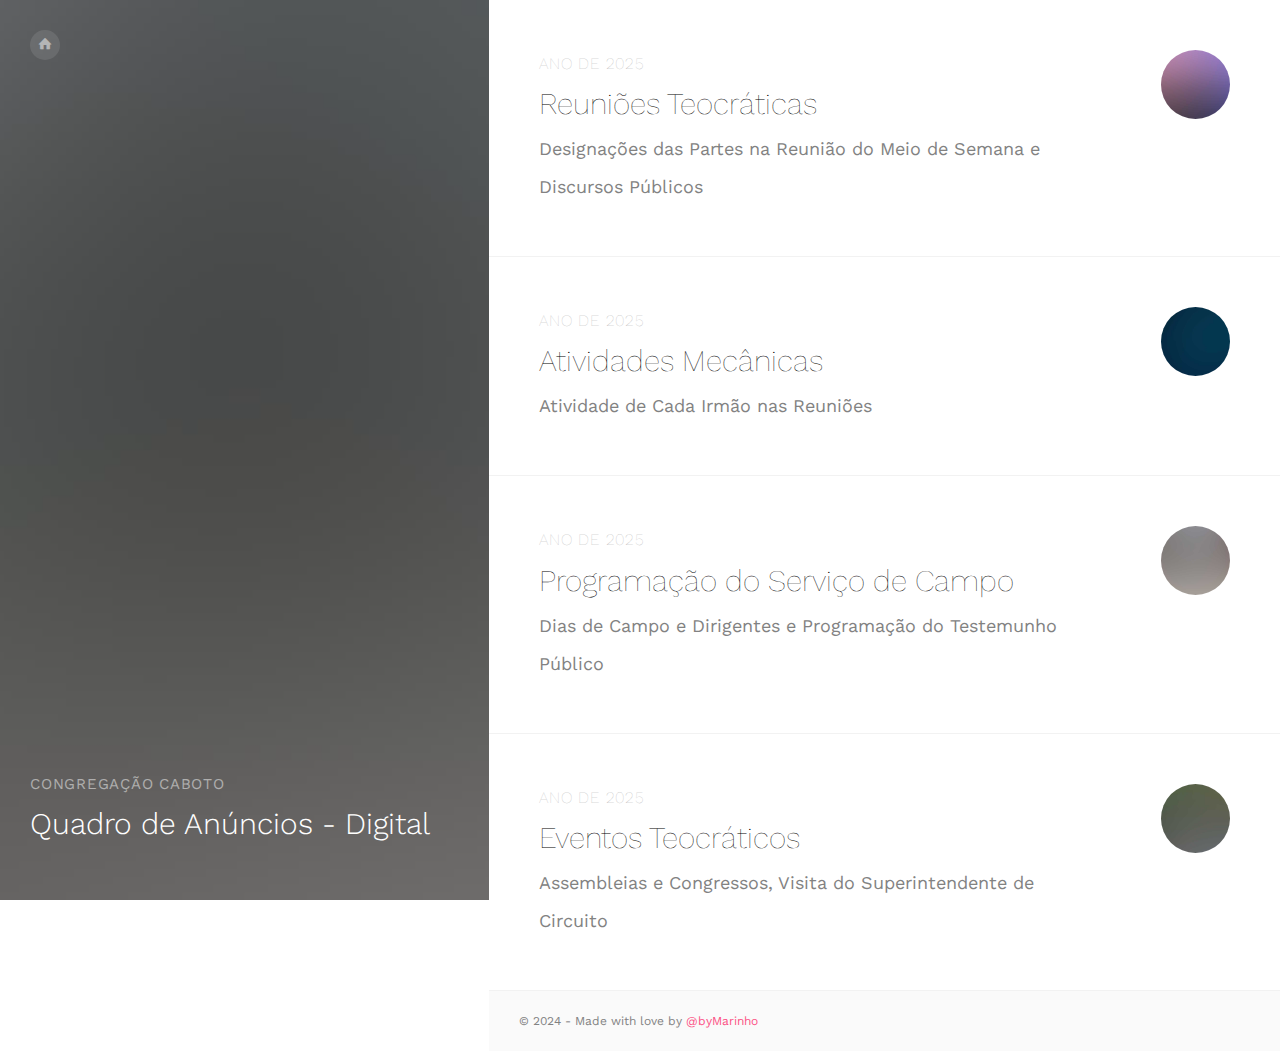
<file: index.html>
<!DOCTYPE html>
<html>

<head>
    <meta charset="utf-8" />
    <meta http-equiv="X-UA-Compatible" content="IE=edge" />
    <title>Quadro de Anúncios Digital | Congregação Caboto</title>
    <meta name="viewport" content="width=device-width, initial-scale=1" />
    <meta name="description" content="Quadro de Anúncios Digital - Congregação Caboto" />
    <meta name="keywords" content="template, bootstrap, html5, css3, mobile first, responsive" />
    <meta name="author" content="github.com/marinhotjr" />

    <link rel="shortcut icon" href="assets/images/favicon.ico" type="image/x-icon" />

    <!-- Facebook and Twitter integration -->
    <meta property="og:title" content="" />
    <meta property="og:image" content="" />
    <meta property="og:url" content="" />
    <meta property="og:site_name" content="" />
    <meta property="og:description" content="" />
    <meta name="twitter:title" content="" />
    <meta name="twitter:image" content="" />
    <meta name="twitter:url" content="" />
    <meta name="twitter:card" content="" />

    <link href="https://fonts.googleapis.com/css?family=Work+Sans:300,400,500,700,800" rel="stylesheet" />

    <!-- Animate.css -->
    <link rel="stylesheet" href="assets/css/animate.css" />
    <!-- Icomoon Icon Fonts-->
    <link rel="stylesheet" href="assets/css/icomoon.css" />
    <!-- Bootstrap  -->
    <link rel="stylesheet" href="assets/css/bootstrap.css" />

    <!-- Theme style  -->
    <link rel="stylesheet" href="assets/css/style.css" />

    <!-- Modernizr JS -->
    <script src="assets/js/modernizr-2.6.2.min.js"></script>
    <!-- FOR IE9 below -->
    <!--[if lt IE 9]>
            <script src="js/respond.min.js"></script>
        <![endif]-->
</head>

<body>
    <div class="fh5co-loader"></div>

    <div id="page">
        <div id="fh5co-aside" style="background-image: url(assets/images/image_1.jpg)">
            <div class="overlay"></div>
            <nav role="navigation">
                <ul>
                    <li>
                        <a href="index.html"><i class="icon-home"></i></a>
                    </li>
                </ul>
            </nav>
            <div class="featured">
                <span>Congregação Caboto</span>
                <h2>Quadro de Anúncios - Digital</h2>
            </div>
        </div>
        <div id="fh5co-main-content">
            <div class="fh5co-post">
                <div class="fh5co-entry padding">
                    <img src="assets/images/project-1.jpg" alt="Reuniao Vida e Ministerio" />
                    <div>
                        <span class="fh5co-post-date">Ano de 2025</span>
                        <h2>
                            <a href="pages/vida_ministerio.html">Reuniões Teocráticas</a>
                        </h2>
                        <p>
                            Designações das Partes na Reunião do Meio de
                            Semana e Discursos Públicos
                        </p>
                    </div>
                </div>

                <div class="fh5co-entry padding">
                    <img src="assets/images/project-2.jpg" alt="Atividades Mecânicas" />
                    <div>
                        <span class="fh5co-post-date">Ano de 2025</span>
                        <h2>
                            <a href="pages/mecanicas.html">Atividades Mecânicas</a>
                        </h2>
                        <p>Atividade de Cada Irmão nas Reuniões</p>
                    </div>
                </div>

                <div class="fh5co-entry padding">
                    <img src="assets/images/project-3.jpg" alt="Serviço de Campo" />
                    <div>
                        <span class="fh5co-post-date">Ano de 2025</span>
                        <h2>
                            <a href="pages/servicos.html">Programação do Serviço de Campo</a>
                        </h2>
                        <p>
                            Dias de Campo e Dirigentes e Programação do
                            Testemunho Público
                        </p>
                    </div>
                </div>

                <div class="fh5co-entry padding">
                    <img src="assets/images/project-4.jpg" alt="Eventos Teocráticos" />
                    <div>
                        <span class="fh5co-post-date">Ano de 2025</span>
                        <h2>
                            <a href="pages/eventos.html">Eventos Teocráticos</a>
                        </h2>
                        <p>
                            Assembleias e Congressos, Visita do
                            Superintendente de Circuito
                        </p>
                    </div>
                </div>
                <footer>
                    <div>
                        &copy; 2024 - Made with love by
                        <a href="https://github.com/byMarinho" target="_blank">@byMarinho</a>
                    </div>
                </footer>
            </div>
        </div>
    </div>

    <div class="gototop js-top">
        <a href="#" class="js-gotop"><i class="icon-arrow-up"></i></a>
    </div>

    <!-- jQuery -->
    <script src="assets/js/jquery.min.js"></script>
    <!-- jQuery Easing -->
    <script src="assets/js/jquery.easing.1.3.js"></script>
    <!-- Bootstrap -->
    <script src="assets/js/bootstrap.min.js"></script>
    <!-- Waypoints -->
    <script src="assets/js/jquery.waypoints.min.js"></script>
    <!-- Stellar Parallax -->
    <script src="assets/js/jquery.stellar.min.js"></script>
    <!-- Main -->
    <script src="assets/js/main.js"></script>
</body>

</html>
</file>
<file: assets/css/icomoon.css>
@font-face {
  font-family: 'icomoon';
  src:  url('../fonts/icomoon/icomoon.eot?6iuir');
  src:  url('../fonts/icomoon/icomoon.eot?6iuir#iefix') format('embedded-opentype'),
    url('../fonts/icomoon/icomoon.ttf?6iuir') format('truetype'),
    url('../fonts/icomoon/icomoon.woff?6iuir') format('woff'),
    url('../fonts/icomoon/icomoon.svg?6iuir#icomoon') format('svg');
  font-weight: normal;
  font-style: normal;
}

[class^="icon-"], [class*=" icon-"] {
  /* use !important to prevent issues with browser extensions that change fonts */
  font-family: 'icomoon' !important;
  speak: none;
  font-style: normal;
  font-weight: normal;
  font-variant: normal;
  text-transform: none;
  line-height: 1;

  /* Better Font Rendering =========== */
  -webkit-font-smoothing: antialiased;
  -moz-osx-font-smoothing: grayscale;
}

.icon-eye:before {
  content: "\e000";
}
.icon-paper-clip:before {
  content: "\e001";
}
.icon-mail:before {
  content: "\e002";
}
.icon-toggle:before {
  content: "\e003";
}
.icon-layout:before {
  content: "\e004";
}
.icon-link:before {
  content: "\e005";
}
.icon-bell:before {
  content: "\e006";
}
.icon-lock:before {
  content: "\e007";
}
.icon-unlock:before {
  content: "\e008";
}
.icon-ribbon:before {
  content: "\e009";
}
.icon-image:before {
  content: "\e010";
}
.icon-signal:before {
  content: "\e011";
}
.icon-target:before {
  content: "\e012";
}
.icon-clipboard:before {
  content: "\e013";
}
.icon-clock:before {
  content: "\e014";
}
.icon-watch:before {
  content: "\e015";
}
.icon-air-play:before {
  content: "\e016";
}
.icon-camera:before {
  content: "\e017";
}
.icon-video:before {
  content: "\e018";
}
.icon-disc:before {
  content: "\e019";
}
.icon-printer:before {
  content: "\e020";
}
.icon-monitor:before {
  content: "\e021";
}
.icon-server:before {
  content: "\e022";
}
.icon-cog:before {
  content: "\e023";
}
.icon-heart:before {
  content: "\e024";
}
.icon-paragraph:before {
  content: "\e025";
}
.icon-align-justify:before {
  content: "\e026";
}
.icon-align-left:before {
  content: "\e027";
}
.icon-align-center:before {
  content: "\e028";
}
.icon-align-right:before {
  content: "\e029";
}
.icon-book:before {
  content: "\e030";
}
.icon-layers:before {
  content: "\e031";
}
.icon-stack:before {
  content: "\e032";
}
.icon-stack-2:before {
  content: "\e033";
}
.icon-paper:before {
  content: "\e034";
}
.icon-paper-stack:before {
  content: "\e035";
}
.icon-search:before {
  content: "\e036";
}
.icon-zoom-in:before {
  content: "\e037";
}
.icon-zoom-out:before {
  content: "\e038";
}
.icon-reply:before {
  content: "\e039";
}
.icon-circle-plus:before {
  content: "\e040";
}
.icon-circle-minus:before {
  content: "\e041";
}
.icon-circle-check:before {
  content: "\e042";
}
.icon-circle-cross:before {
  content: "\e043";
}
.icon-square-plus:before {
  content: "\e044";
}
.icon-square-minus:before {
  content: "\e045";
}
.icon-square-check:before {
  content: "\e046";
}
.icon-square-cross:before {
  content: "\e047";
}
.icon-microphone:before {
  content: "\e048";
}
.icon-record:before {
  content: "\e049";
}
.icon-skip-back:before {
  content: "\e050";
}
.icon-rewind:before {
  content: "\e051";
}
.icon-play:before {
  content: "\e052";
}
.icon-pause:before {
  content: "\e053";
}
.icon-stop:before {
  content: "\e054";
}
.icon-fast-forward:before {
  content: "\e055";
}
.icon-skip-forward:before {
  content: "\e056";
}
.icon-shuffle:before {
  content: "\e057";
}
.icon-repeat:before {
  content: "\e058";
}
.icon-folder:before {
  content: "\e059";
}
.icon-umbrella:before {
  content: "\e060";
}
.icon-moon:before {
  content: "\e061";
}
.icon-thermometer:before {
  content: "\e062";
}
.icon-drop:before {
  content: "\e063";
}
.icon-sun:before {
  content: "\e064";
}
.icon-cloud:before {
  content: "\e065";
}
.icon-cloud-upload:before {
  content: "\e066";
}
.icon-cloud-download:before {
  content: "\e067";
}
.icon-upload:before {
  content: "\e068";
}
.icon-download:before {
  content: "\e069";
}
.icon-location:before {
  content: "\e070";
}
.icon-location-2:before {
  content: "\e071";
}
.icon-map:before {
  content: "\e072";
}
.icon-battery:before {
  content: "\e073";
}
.icon-head:before {
  content: "\e074";
}
.icon-briefcase:before {
  content: "\e075";
}
.icon-speech-bubble:before {
  content: "\e076";
}
.icon-anchor:before {
  content: "\e077";
}
.icon-globe:before {
  content: "\e078";
}
.icon-box:before {
  content: "\e079";
}
.icon-reload:before {
  content: "\e080";
}
.icon-share:before {
  content: "\e081";
}
.icon-marquee:before {
  content: "\e082";
}
.icon-marquee-plus:before {
  content: "\e083";
}
.icon-marquee-minus:before {
  content: "\e084";
}
.icon-tag:before {
  content: "\e085";
}
.icon-power:before {
  content: "\e086";
}
.icon-command:before {
  content: "\e087";
}
.icon-alt:before {
  content: "\e088";
}
.icon-esc:before {
  content: "\e089";
}
.icon-bar-graph:before {
  content: "\e090";
}
.icon-bar-graph-2:before {
  content: "\e091";
}
.icon-pie-graph:before {
  content: "\e092";
}
.icon-star:before {
  content: "\e093";
}
.icon-arrow-left:before {
  content: "\e094";
}
.icon-arrow-right:before {
  content: "\e095";
}
.icon-arrow-up:before {
  content: "\e096";
}
.icon-arrow-down:before {
  content: "\e097";
}
.icon-volume:before {
  content: "\e098";
}
.icon-mute:before {
  content: "\e099";
}
.icon-content-right:before {
  content: "\e100";
}
.icon-content-left:before {
  content: "\e101";
}
.icon-grid:before {
  content: "\e102";
}
.icon-grid-2:before {
  content: "\e103";
}
.icon-columns:before {
  content: "\e104";
}
.icon-loader:before {
  content: "\e105";
}
.icon-bag:before {
  content: "\e106";
}
.icon-ban:before {
  content: "\e107";
}
.icon-flag:before {
  content: "\e108";
}
.icon-trash:before {
  content: "\e109";
}
.icon-expand:before {
  content: "\e110";
}
.icon-contract:before {
  content: "\e111";
}
.icon-maximize:before {
  content: "\e112";
}
.icon-minimize:before {
  content: "\e113";
}
.icon-plus:before {
  content: "\e114";
}
.icon-minus:before {
  content: "\e115";
}
.icon-check:before {
  content: "\e116";
}
.icon-cross:before {
  content: "\e117";
}
.icon-move:before {
  content: "\e118";
}
.icon-delete:before {
  content: "\e119";
}
.icon-menu:before {
  content: "\e120";
}
.icon-archive:before {
  content: "\e121";
}
.icon-inbox:before {
  content: "\e122";
}
.icon-outbox:before {
  content: "\e123";
}
.icon-file:before {
  content: "\e124";
}
.icon-file-add:before {
  content: "\e125";
}
.icon-file-subtract:before {
  content: "\e126";
}
.icon-help:before {
  content: "\e127";
}
.icon-open:before {
  content: "\e128";
}
.icon-ellipsis:before {
  content: "\e129";
}
.icon-add-to-list:before {
  content: "\e900";
}
.icon-classic-computer:before {
  content: "\e901";
}
.icon-controller-fast-backward:before {
  content: "\e902";
}
.icon-creative-commons-attribution:before {
  content: "\e903";
}
.icon-creative-commons-noderivs:before {
  content: "\e904";
}
.icon-creative-commons-noncommercial-eu:before {
  content: "\e905";
}
.icon-creative-commons-noncommercial-us:before {
  content: "\e906";
}
.icon-creative-commons-public-domain:before {
  content: "\e907";
}
.icon-creative-commons-remix:before {
  content: "\e908";
}
.icon-creative-commons-share:before {
  content: "\e909";
}
.icon-creative-commons-sharealike:before {
  content: "\e90a";
}
.icon-creative-commons:before {
  content: "\e90b";
}
.icon-document-landscape:before {
  content: "\e90c";
}
.icon-remove-user:before {
  content: "\e90d";
}
.icon-warning:before {
  content: "\e90e";
}
.icon-arrow-bold-down:before {
  content: "\e90f";
}
.icon-arrow-bold-left:before {
  content: "\e910";
}
.icon-arrow-bold-right:before {
  content: "\e911";
}
.icon-arrow-bold-up:before {
  content: "\e912";
}
.icon-arrow-down2:before {
  content: "\e913";
}
.icon-arrow-left2:before {
  content: "\e914";
}
.icon-arrow-long-down:before {
  content: "\e915";
}
.icon-arrow-long-left:before {
  content: "\e916";
}
.icon-arrow-long-right:before {
  content: "\e917";
}
.icon-arrow-long-up:before {
  content: "\e918";
}
.icon-arrow-right2:before {
  content: "\e919";
}
.icon-arrow-up2:before {
  content: "\e91a";
}
.icon-arrow-with-circle-down:before {
  content: "\e91b";
}
.icon-arrow-with-circle-left:before {
  content: "\e91c";
}
.icon-arrow-with-circle-right:before {
  content: "\e91d";
}
.icon-arrow-with-circle-up:before {
  content: "\e91e";
}
.icon-bookmark:before {
  content: "\e91f";
}
.icon-bookmarks:before {
  content: "\e920";
}
.icon-chevron-down:before {
  content: "\e921";
}
.icon-chevron-left:before {
  content: "\e922";
}
.icon-chevron-right:before {
  content: "\e923";
}
.icon-chevron-small-down:before {
  content: "\e924";
}
.icon-chevron-small-left:before {
  content: "\e925";
}
.icon-chevron-small-right:before {
  content: "\e926";
}
.icon-chevron-small-up:before {
  content: "\e927";
}
.icon-chevron-thin-down:before {
  content: "\e928";
}
.icon-chevron-thin-left:before {
  content: "\e929";
}
.icon-chevron-thin-right:before {
  content: "\e92a";
}
.icon-chevron-thin-up:before {
  content: "\e92b";
}
.icon-chevron-up:before {
  content: "\e92c";
}
.icon-chevron-with-circle-down:before {
  content: "\e92d";
}
.icon-chevron-with-circle-left:before {
  content: "\e92e";
}
.icon-chevron-with-circle-right:before {
  content: "\e92f";
}
.icon-chevron-with-circle-up:before {
  content: "\e930";
}
.icon-cloud2:before {
  content: "\e931";
}
.icon-controller-fast-forward:before {
  content: "\e932";
}
.icon-controller-jump-to-start:before {
  content: "\e933";
}
.icon-controller-next:before {
  content: "\e934";
}
.icon-controller-paus:before {
  content: "\e935";
}
.icon-controller-play:before {
  content: "\e936";
}
.icon-controller-record:before {
  content: "\e937";
}
.icon-controller-stop:before {
  content: "\e938";
}
.icon-controller-volume:before {
  content: "\e939";
}
.icon-dot-single:before {
  content: "\e93a";
}
.icon-dots-three-horizontal:before {
  content: "\e93b";
}
.icon-dots-three-vertical:before {
  content: "\e93c";
}
.icon-dots-two-horizontal:before {
  content: "\e93d";
}
.icon-dots-two-vertical:before {
  content: "\e93e";
}
.icon-download2:before {
  content: "\e93f";
}
.icon-emoji-flirt:before {
  content: "\e940";
}
.icon-flow-branch:before {
  content: "\e941";
}
.icon-flow-cascade:before {
  content: "\e942";
}
.icon-flow-line:before {
  content: "\e943";
}
.icon-flow-parallel:before {
  content: "\e944";
}
.icon-flow-tree:before {
  content: "\e945";
}
.icon-install:before {
  content: "\e946";
}
.icon-layers2:before {
  content: "\e947";
}
.icon-open-book:before {
  content: "\e948";
}
.icon-resize-100:before {
  content: "\e949";
}
.icon-resize-full-screen:before {
  content: "\e94a";
}
.icon-save:before {
  content: "\e94b";
}
.icon-select-arrows:before {
  content: "\e94c";
}
.icon-sound-mute:before {
  content: "\e94d";
}
.icon-sound:before {
  content: "\e94e";
}
.icon-trash2:before {
  content: "\e94f";
}
.icon-triangle-down:before {
  content: "\e950";
}
.icon-triangle-left:before {
  content: "\e951";
}
.icon-triangle-right:before {
  content: "\e952";
}
.icon-triangle-up:before {
  content: "\e953";
}
.icon-uninstall:before {
  content: "\e954";
}
.icon-upload-to-cloud:before {
  content: "\e955";
}
.icon-upload2:before {
  content: "\e956";
}
.icon-add-user:before {
  content: "\e957";
}
.icon-address:before {
  content: "\e958";
}
.icon-adjust:before {
  content: "\e959";
}
.icon-air:before {
  content: "\e95a";
}
.icon-aircraft-landing:before {
  content: "\e95b";
}
.icon-aircraft-take-off:before {
  content: "\e95c";
}
.icon-aircraft:before {
  content: "\e95d";
}
.icon-align-bottom:before {
  content: "\e95e";
}
.icon-align-horizontal-middle:before {
  content: "\e95f";
}
.icon-align-left2:before {
  content: "\e960";
}
.icon-align-right2:before {
  content: "\e961";
}
.icon-align-top:before {
  content: "\e962";
}
.icon-align-vertical-middle:before {
  content: "\e963";
}
.icon-archive2:before {
  content: "\e964";
}
.icon-area-graph:before {
  content: "\e965";
}
.icon-attachment:before {
  content: "\e966";
}
.icon-awareness-ribbon:before {
  content: "\e967";
}
.icon-back-in-time:before {
  content: "\e968";
}
.icon-back:before {
  content: "\e969";
}
.icon-bar-graph2:before {
  content: "\e96a";
}
.icon-battery2:before {
  content: "\e96b";
}
.icon-beamed-note:before {
  content: "\e96c";
}
.icon-bell2:before {
  content: "\e96d";
}
.icon-blackboard:before {
  content: "\e96e";
}
.icon-block:before {
  content: "\e96f";
}
.icon-book2:before {
  content: "\e970";
}
.icon-bowl:before {
  content: "\e971";
}
.icon-box2:before {
  content: "\e972";
}
.icon-briefcase2:before {
  content: "\e973";
}
.icon-browser:before {
  content: "\e974";
}
.icon-brush:before {
  content: "\e975";
}
.icon-bucket:before {
  content: "\e976";
}
.icon-cake:before {
  content: "\e977";
}
.icon-calculator:before {
  content: "\e978";
}
.icon-calendar:before {
  content: "\e979";
}
.icon-camera2:before {
  content: "\e97a";
}
.icon-ccw:before {
  content: "\e97b";
}
.icon-chat:before {
  content: "\e97c";
}
.icon-check2:before {
  content: "\e97d";
}
.icon-circle-with-cross:before {
  content: "\e97e";
}
.icon-circle-with-minus:before {
  content: "\e97f";
}
.icon-circle-with-plus:before {
  content: "\e980";
}
.icon-circle:before {
  content: "\e981";
}
.icon-circular-graph:before {
  content: "\e982";
}
.icon-clapperboard:before {
  content: "\e983";
}
.icon-clipboard2:before {
  content: "\e984";
}
.icon-clock2:before {
  content: "\e985";
}
.icon-code:before {
  content: "\e986";
}
.icon-cog2:before {
  content: "\e987";
}
.icon-colours:before {
  content: "\e988";
}
.icon-compass:before {
  content: "\e989";
}
.icon-copy:before {
  content: "\e98a";
}
.icon-credit-card:before {
  content: "\e98b";
}
.icon-credit:before {
  content: "\e98c";
}
.icon-cross2:before {
  content: "\e98d";
}
.icon-cup:before {
  content: "\e98e";
}
.icon-cw:before {
  content: "\e98f";
}
.icon-cycle:before {
  content: "\e990";
}
.icon-database:before {
  content: "\e991";
}
.icon-dial-pad:before {
  content: "\e992";
}
.icon-direction:before {
  content: "\e993";
}
.icon-document:before {
  content: "\e994";
}
.icon-documents:before {
  content: "\e995";
}
.icon-drink:before {
  content: "\e996";
}
.icon-drive:before {
  content: "\e997";
}
.icon-drop2:before {
  content: "\e998";
}
.icon-edit:before {
  content: "\e999";
}
.icon-email:before {
  content: "\e99a";
}
.icon-emoji-happy:before {
  content: "\e99b";
}
.icon-emoji-neutral:before {
  content: "\e99c";
}
.icon-emoji-sad:before {
  content: "\e99d";
}
.icon-erase:before {
  content: "\e99e";
}
.icon-eraser:before {
  content: "\e99f";
}
.icon-export:before {
  content: "\e9a0";
}
.icon-eye2:before {
  content: "\e9a1";
}
.icon-feather:before {
  content: "\e9a2";
}
.icon-flag2:before {
  content: "\e9a3";
}
.icon-flash:before {
  content: "\e9a4";
}
.icon-flashlight:before {
  content: "\e9a5";
}
.icon-flat-brush:before {
  content: "\e9a6";
}
.icon-folder-images:before {
  content: "\e9a7";
}
.icon-folder-music:before {
  content: "\e9a8";
}
.icon-folder-video:before {
  content: "\e9a9";
}
.icon-folder2:before {
  content: "\e9aa";
}
.icon-forward:before {
  content: "\e9ab";
}
.icon-funnel:before {
  content: "\e9ac";
}
.icon-game-controller:before {
  content: "\e9ad";
}
.icon-gauge:before {
  content: "\e9ae";
}
.icon-globe2:before {
  content: "\e9af";
}
.icon-graduation-cap:before {
  content: "\e9b0";
}
.icon-grid2:before {
  content: "\e9b1";
}
.icon-hair-cross:before {
  content: "\e9b2";
}
.icon-hand:before {
  content: "\e9b3";
}
.icon-heart-outlined:before {
  content: "\e9b4";
}
.icon-heart2:before {
  content: "\e9b5";
}
.icon-help-with-circle:before {
  content: "\e9b6";
}
.icon-help2:before {
  content: "\e9b7";
}
.icon-home:before {
  content: "\e9b8";
}
.icon-hour-glass:before {
  content: "\e9b9";
}
.icon-image-inverted:before {
  content: "\e9ba";
}
.icon-image2:before {
  content: "\e9bb";
}
.icon-images:before {
  content: "\e9bc";
}
.icon-inbox2:before {
  content: "\e9bd";
}
.icon-infinity:before {
  content: "\e9be";
}
.icon-info-with-circle:before {
  content: "\e9bf";
}
.icon-info:before {
  content: "\e9c0";
}
.icon-key:before {
  content: "\e9c1";
}
.icon-keyboard:before {
  content: "\e9c2";
}
.icon-lab-flask:before {
  content: "\e9c3";
}
.icon-landline:before {
  content: "\e9c4";
}
.icon-language:before {
  content: "\e9c5";
}
.icon-laptop:before {
  content: "\e9c6";
}
.icon-leaf:before {
  content: "\e9c7";
}
.icon-level-down:before {
  content: "\e9c8";
}
.icon-level-up:before {
  content: "\e9c9";
}
.icon-lifebuoy:before {
  content: "\e9ca";
}
.icon-light-bulb:before {
  content: "\e9cb";
}
.icon-light-down:before {
  content: "\e9cc";
}
.icon-light-up:before {
  content: "\e9cd";
}
.icon-line-graph:before {
  content: "\e9ce";
}
.icon-link2:before {
  content: "\e9cf";
}
.icon-list:before {
  content: "\e9d0";
}
.icon-location-pin:before {
  content: "\e9d1";
}
.icon-location2:before {
  content: "\e9d2";
}
.icon-lock-open:before {
  content: "\e9d3";
}
.icon-lock2:before {
  content: "\e9d4";
}
.icon-log-out:before {
  content: "\e9d5";
}
.icon-login:before {
  content: "\e9d6";
}
.icon-loop:before {
  content: "\e9d7";
}
.icon-magnet:before {
  content: "\e9d8";
}
.icon-magnifying-glass:before {
  content: "\e9d9";
}
.icon-mail2:before {
  content: "\e9da";
}
.icon-man:before {
  content: "\e9db";
}
.icon-map2:before {
  content: "\e9dc";
}
.icon-mask:before {
  content: "\e9dd";
}
.icon-medal:before {
  content: "\e9de";
}
.icon-megaphone:before {
  content: "\e9df";
}
.icon-menu2:before {
  content: "\e9e0";
}
.icon-message:before {
  content: "\e9e1";
}
.icon-mic:before {
  content: "\e9e2";
}
.icon-minus2:before {
  content: "\e9e3";
}
.icon-mobile:before {
  content: "\e9e4";
}
.icon-modern-mic:before {
  content: "\e9e5";
}
.icon-moon2:before {
  content: "\e9e6";
}
.icon-mouse:before {
  content: "\e9e7";
}
.icon-music:before {
  content: "\e9e8";
}
.icon-network:before {
  content: "\e9e9";
}
.icon-new-message:before {
  content: "\e9ea";
}
.icon-new:before {
  content: "\e9eb";
}
.icon-news:before {
  content: "\e9ec";
}
.icon-note:before {
  content: "\e9ed";
}
.icon-notification:before {
  content: "\e9ee";
}
.icon-old-mobile:before {
  content: "\e9ef";
}
.icon-old-phone:before {
  content: "\e9f0";
}
.icon-palette:before {
  content: "\e9f1";
}
.icon-paper-plane:before {
  content: "\e9f2";
}
.icon-pencil:before {
  content: "\e9f3";
}
.icon-phone:before {
  content: "\e9f4";
}
.icon-pie-chart:before {
  content: "\e9f5";
}
.icon-pin:before {
  content: "\e9f6";
}
.icon-plus2:before {
  content: "\e9f7";
}
.icon-popup:before {
  content: "\e9f8";
}
.icon-power-plug:before {
  content: "\e9f9";
}
.icon-price-ribbon:before {
  content: "\e9fa";
}
.icon-price-tag:before {
  content: "\e9fb";
}
.icon-print:before {
  content: "\e9fc";
}
.icon-progress-empty:before {
  content: "\e9fd";
}
.icon-progress-full:before {
  content: "\e9fe";
}
.icon-progress-one:before {
  content: "\e9ff";
}
.icon-progress-two:before {
  content: "\ea00";
}
.icon-publish:before {
  content: "\ea01";
}
.icon-quote:before {
  content: "\ea02";
}
.icon-radio:before {
  content: "\ea03";
}
.icon-reply-all:before {
  content: "\ea04";
}
.icon-reply2:before {
  content: "\ea05";
}
.icon-retweet:before {
  content: "\ea06";
}
.icon-rocket:before {
  content: "\ea07";
}
.icon-round-brush:before {
  content: "\ea08";
}
.icon-rss:before {
  content: "\ea09";
}
.icon-ruler:before {
  content: "\ea0a";
}
.icon-scissors:before {
  content: "\ea0b";
}
.icon-share-alternitive:before {
  content: "\ea0c";
}
.icon-share2:before {
  content: "\ea0d";
}
.icon-shareable:before {
  content: "\ea0e";
}
.icon-shield:before {
  content: "\ea0f";
}
.icon-shop:before {
  content: "\ea10";
}
.icon-shopping-bag:before {
  content: "\ea11";
}
.icon-shopping-basket:before {
  content: "\ea12";
}
.icon-shopping-cart:before {
  content: "\ea13";
}
.icon-shuffle2:before {
  content: "\ea14";
}
.icon-signal2:before {
  content: "\ea15";
}
.icon-sound-mix:before {
  content: "\ea16";
}
.icon-sports-club:before {
  content: "\ea17";
}
.icon-spreadsheet:before {
  content: "\ea18";
}
.icon-squared-cross:before {
  content: "\ea19";
}
.icon-squared-minus:before {
  content: "\ea1a";
}
.icon-squared-plus:before {
  content: "\ea1b";
}
.icon-star-outlined:before {
  content: "\ea1c";
}
.icon-star2:before {
  content: "\ea1d";
}
.icon-stopwatch:before {
  content: "\ea1e";
}
.icon-suitcase:before {
  content: "\ea1f";
}
.icon-swap:before {
  content: "\ea20";
}
.icon-sweden:before {
  content: "\ea21";
}
.icon-switch:before {
  content: "\ea22";
}
.icon-tablet:before {
  content: "\ea23";
}
.icon-tag2:before {
  content: "\ea24";
}
.icon-text-document-inverted:before {
  content: "\ea25";
}
.icon-text-document:before {
  content: "\ea26";
}
.icon-text:before {
  content: "\ea27";
}
.icon-thermometer2:before {
  content: "\ea28";
}
.icon-thumbs-down:before {
  content: "\ea29";
}
.icon-thumbs-up:before {
  content: "\ea2a";
}
.icon-thunder-cloud:before {
  content: "\ea2b";
}
.icon-ticket:before {
  content: "\ea2c";
}
.icon-time-slot:before {
  content: "\ea2d";
}
.icon-tools:before {
  content: "\ea2e";
}
.icon-traffic-cone:before {
  content: "\ea2f";
}
.icon-tree:before {
  content: "\ea30";
}
.icon-trophy:before {
  content: "\ea31";
}
.icon-tv:before {
  content: "\ea32";
}
.icon-typing:before {
  content: "\ea33";
}
.icon-unread:before {
  content: "\ea34";
}
.icon-untag:before {
  content: "\ea35";
}
.icon-user:before {
  content: "\ea36";
}
.icon-users:before {
  content: "\ea37";
}
.icon-v-card:before {
  content: "\ea38";
}
.icon-video2:before {
  content: "\ea39";
}
.icon-vinyl:before {
  content: "\ea3a";
}
.icon-voicemail:before {
  content: "\ea3b";
}
.icon-wallet:before {
  content: "\ea3c";
}
.icon-water:before {
  content: "\ea3d";
}
.icon-px-with-circle:before {
  content: "\ea3e";
}
.icon-px:before {
  content: "\ea3f";
}
.icon-basecamp:before {
  content: "\ea40";
}
.icon-behance:before {
  content: "\ea41";
}
.icon-creative-cloud:before {
  content: "\ea42";
}
.icon-dropbox:before {
  content: "\ea43";
}
.icon-evernote:before {
  content: "\ea44";
}
.icon-flattr:before {
  content: "\ea45";
}
.icon-foursquare:before {
  content: "\ea46";
}
.icon-google-drive:before {
  content: "\ea47";
}
.icon-google-hangouts:before {
  content: "\ea48";
}
.icon-grooveshark:before {
  content: "\ea49";
}
.icon-icloud:before {
  content: "\ea4a";
}
.icon-mixi:before {
  content: "\ea4b";
}
.icon-onedrive:before {
  content: "\ea4c";
}
.icon-paypal:before {
  content: "\ea4d";
}
.icon-picasa:before {
  content: "\ea4e";
}
.icon-qq:before {
  content: "\ea4f";
}
.icon-rdio-with-circle:before {
  content: "\ea50";
}
.icon-renren:before {
  content: "\ea51";
}
.icon-scribd:before {
  content: "\ea52";
}
.icon-sina-weibo:before {
  content: "\ea53";
}
.icon-skype-with-circle:before {
  content: "\ea54";
}
.icon-skype:before {
  content: "\ea55";
}
.icon-slideshare:before {
  content: "\ea56";
}
.icon-smashing:before {
  content: "\ea57";
}
.icon-soundcloud:before {
  content: "\ea58";
}
.icon-spotify-with-circle:before {
  content: "\ea59";
}
.icon-spotify:before {
  content: "\ea5a";
}
.icon-swarm:before {
  content: "\ea5b";
}
.icon-vine-with-circle:before {
  content: "\ea5c";
}
.icon-vine:before {
  content: "\ea5d";
}
.icon-vk-alternitive:before {
  content: "\ea5e";
}
.icon-vk-with-circle:before {
  content: "\ea5f";
}
.icon-vk:before {
  content: "\ea60";
}
.icon-xing-with-circle:before {
  content: "\ea61";
}
.icon-xing:before {
  content: "\ea62";
}
.icon-yelp:before {
  content: "\ea63";
}
.icon-dribbble-with-circle:before {
  content: "\ea64";
}
.icon-dribbble:before {
  content: "\ea65";
}
.icon-facebook-with-circle:before {
  content: "\ea66";
}
.icon-facebook:before {
  content: "\ea67";
}
.icon-flickr-with-circle:before {
  content: "\ea68";
}
.icon-flickr:before {
  content: "\ea69";
}
.icon-github-with-circle:before {
  content: "\ea6a";
}
.icon-github:before {
  content: "\ea6b";
}
.icon-google-with-circle:before {
  content: "\ea6c";
}
.icon-google:before {
  content: "\ea6d";
}
.icon-instagram-with-circle:before {
  content: "\ea6e";
}
.icon-instagram:before {
  content: "\ea6f";
}
.icon-lastfm-with-circle:before {
  content: "\ea70";
}
.icon-lastfm:before {
  content: "\ea71";
}
.icon-linkedin-with-circle:before {
  content: "\ea72";
}
.icon-linkedin:before {
  content: "\ea73";
}
.icon-pinterest-with-circle:before {
  content: "\ea74";
}
.icon-pinterest:before {
  content: "\ea75";
}
.icon-rdio:before {
  content: "\ea76";
}
.icon-stumbleupon-with-circle:before {
  content: "\ea77";
}
.icon-stumbleupon:before {
  content: "\ea78";
}
.icon-tumblr-with-circle:before {
  content: "\ea79";
}
.icon-tumblr:before {
  content: "\ea7a";
}
.icon-twitter-with-circle:before {
  content: "\ea7b";
}
.icon-twitter:before {
  content: "\ea7c";
}
.icon-vimeo-with-circle:before {
  content: "\ea7d";
}
.icon-vimeo:before {
  content: "\ea7e";
}
.icon-youtube-with-circle:before {
  content: "\ea7f";
}
.icon-youtube:before {
  content: "\ea80";
}
</file>
<file: assets/css/style.css>
@font-face {
  font-family: 'icomoon';
  src: url("../fonts/icomoon/icomoon.eot?srf3rx");
  src: url("../fonts/icomoon/icomoon.eot?srf3rx#iefix") format("embedded-opentype"), url("../fonts/icomoon/icomoon.ttf?srf3rx") format("truetype"), url("../fonts/icomoon/icomoon.woff?srf3rx") format("woff"), url("../fonts/icomoon/icomoon.svg?srf3rx#icomoon") format("svg");
  font-weight: normal;
  font-style: normal;
}

body {
  font-family: "Work Sans", Arial, sans-serif;
  font-weight: 400;
  font-size: 16px;
  line-height: 1.7;
  color: #828282;
  background: #fff;
}

#page {
  position: relative;
  overflow-x: hidden;
  width: 100%;
  height: 100%;
  -webkit-transition: 0.5s;
  -o-transition: 0.5s;
  transition: 0.5s;
}
.offcanvas #page {
  overflow: hidden;
  position: absolute;
}
.offcanvas #page:after {
  -webkit-transition: 2s;
  -o-transition: 2s;
  transition: 2s;
  position: absolute;
  top: 0;
  right: 0;
  bottom: 0;
  left: 0;
  z-index: 101;
  background: rgba(0, 0, 0, 0.7);
  content: "";
}

a {
  color: #FC5185;
  -webkit-transition: 0.5s;
  -o-transition: 0.5s;
  transition: 0.5s;
}
a:hover, a:active, a:focus {
  color: #FC5185;
  outline: none;
  text-decoration: none;
}

p, ul, ol {
  margin-bottom: 30px;
  font-size: 18px;
  line-height: 38px;
}

h1, h2, h3, h4, h5, h6, figure {
  color: #fff;
  font-family: "Work Sans", Arial, sans-serif;
  font-weight: 400;
  margin: 0 0 30px 0;
}

::-webkit-selection {
  color: #fff;
  background: #FC5185;
}

::-moz-selection {
  color: #fff;
  background: #FC5185;
}

::selection {
  color: #fff;
  background: #FC5185;
}

.fh5co-nav {
  position: absolute;
  top: 0;
  margin: 0;
  padding: 0;
  width: 100%;
  padding: 0;
  z-index: 1001;
}
.fh5co-nav .top-menu {
  border-bottom: 1px solid rgba(255, 255, 255, 0.1);
  padding: 28px 0;
}
.fh5co-nav .top {
  border-bottom: 1px solid rgba(255, 255, 255, 0.1);
  padding: 7px 0;
  margin-bottom: 0;
}
.fh5co-nav .top .num, .fh5co-nav .top .fh5co-social {
  display: inline-block;
  margin: 0;
}
.fh5co-nav .top .num {
  color: rgba(255, 255, 255, 0.6);
  font-size: 13px;
  padding-right: 20px;
  margin-right: 10px;
  border-right: 1px solid rgba(255, 255, 255, 0.2);
  letter-spacing: 0px;
}
.fh5co-nav .top .fh5co-social li {
  font-size: 14px;
}
.fh5co-nav .top .fh5co-social li a {
  padding: 0 7px;
}
.fh5co-nav .top .fh5co-social li a i {
  font-size: 14px;
}
.fh5co-nav #fh5co-logo {
  font-size: 24px;
  margin: 0;
  padding: 0;
  text-transform: uppercase;
  font-weight: bold;
  font-weight: 700;
  font-family: "Work Sans", Arial, sans-serif;
}
.fh5co-nav #fh5co-logo a span {
  color: #FC5185;
}
.fh5co-nav a {
  padding: 5px 10px;
  color: #fff;
}
@media screen and (max-width: 768px) {
  .fh5co-nav .menu-1 {
    display: none;
  }
}
.fh5co-nav ul {
  padding: 0;
  margin: 5px 0 0 0;
}
.fh5co-nav ul li {
  padding: 0;
  margin: 0;
  list-style: none;
  display: inline;
}
.fh5co-nav ul li a {
  font-size: 13px;
  padding: 30px 15px;
  text-transform: uppercase;
  color: rgba(255, 255, 255, 0.5);
  letter-spacing: 2px;
  -webkit-transition: 0.5s;
  -o-transition: 0.5s;
  transition: 0.5s;
}
.fh5co-nav ul li a:hover, .fh5co-nav ul li a:focus, .fh5co-nav ul li a:active {
  color: white;
}
.fh5co-nav ul li.has-dropdown {
  position: relative;
}
.fh5co-nav ul li.has-dropdown .dropdown {
  width: 140px;
  -webkit-box-shadow: 0px 14px 33px -9px rgba(0, 0, 0, 0.75);
  -moz-box-shadow: 0px 14px 33px -9px rgba(0, 0, 0, 0.75);
  box-shadow: 0px 14px 33px -9px rgba(0, 0, 0, 0.75);
  z-index: 1002;
  visibility: hidden;
  opacity: 0;
  position: absolute;
  top: 40px;
  left: 0;
  text-align: left;
  background: #000;
  padding: 20px;
  -webkit-border-radius: 4px;
  -moz-border-radius: 4px;
  -ms-border-radius: 4px;
  border-radius: 4px;
  -webkit-transition: 0s;
  -o-transition: 0s;
  transition: 0s;
}
.fh5co-nav ul li.has-dropdown .dropdown:before {
  bottom: 100%;
  left: 40px;
  border: solid transparent;
  content: " ";
  height: 0;
  width: 0;
  position: absolute;
  pointer-events: none;
  border-bottom-color: #000;
  border-width: 8px;
  margin-left: -8px;
}
.fh5co-nav ul li.has-dropdown .dropdown li {
  display: block;
  margin-bottom: 7px;
}
.fh5co-nav ul li.has-dropdown .dropdown li:last-child {
  margin-bottom: 0;
}
.fh5co-nav ul li.has-dropdown .dropdown li a {
  padding: 2px 0;
  display: block;
  color: #999999;
  line-height: 1.2;
  text-transform: none;
  font-size: 13px;
  letter-spacing: 0;
}
.fh5co-nav ul li.has-dropdown .dropdown li a:hover {
  color: #fff;
}
.fh5co-nav ul li.has-dropdown:hover a, .fh5co-nav ul li.has-dropdown:focus a {
  color: #fff;
}
.fh5co-nav ul li.btn-cta a {
  color: #fff;
}
.fh5co-nav ul li.btn-cta a span {
  background: #FC5185;
  padding: 4px 20px;
  display: -moz-inline-stack;
  display: inline-block;
  zoom: 1;
  *display: inline;
  -webkit-transition: 0.3s;
  -o-transition: 0.3s;
  transition: 0.3s;
  -webkit-border-radius: 100px;
  -moz-border-radius: 100px;
  -ms-border-radius: 100px;
  border-radius: 100px;
}
.fh5co-nav ul li.btn-cta a:hover span {
  -webkit-box-shadow: 0px 14px 20px -9px rgba(0, 0, 0, 0.75);
  -moz-box-shadow: 0px 14px 20px -9px rgba(0, 0, 0, 0.75);
  box-shadow: 0px 14px 20px -9px rgba(0, 0, 0, 0.75);
}
.fh5co-nav ul li.active > a {
  color: #fff !important;
}

.fh5co-navigation .prev {
  -webkit-transition: 0.5s;
  -o-transition: 0.5s;
  transition: 0.5s;
  text-align: right;
}
.fh5co-navigation .prev:hover {
  padding-right: 30px;
}
.fh5co-navigation .next {
  -webkit-transition: 0.5s;
  -o-transition: 0.5s;
  transition: 0.5s;
  text-align: left;
}
.fh5co-navigation .next:hover {
  padding-left: 30px;
}
.fh5co-navigation .fh5co-cover {
  width: 50%;
  float: left;
  background-size: cover;
  background-position: center center;
  background-repeat: no-repeat;
  position: relative;
}
.fh5co-navigation .fh5co-cover .overlay {
  position: absolute;
  top: 0;
  left: 0;
  right: 0;
  bottom: 0;
  background: rgba(0, 0, 0, 0.5);
  z-index: 10;
}
.fh5co-navigation .fh5co-cover .copy {
  position: relative;
  z-index: 12;
  display: block;
}
.fh5co-navigation .fh5co-cover .copy .display-t, .fh5co-navigation .fh5co-cover .copy .display-tc {
  height: 340px;
  display: table;
  width: 100%;
}
.fh5co-navigation .fh5co-cover .copy .display-tc {
  display: table-cell !important;
  vertical-align: middle;
}
.fh5co-navigation .fh5co-cover .copy .display-tc div {
  padding: 30px;
}
.fh5co-navigation .fh5co-cover .copy .display-tc div span {
  display: block;
  margin-bottom: 10px;
  color: rgba(255, 255, 255, 0.5);
  text-transform: uppercase;
  font-size: 12px;
  letter-spacing: .05em;
}
.fh5co-navigation .fh5co-cover .copy .display-tc div h2 {
  margin-bottom: 0;
  color: #fff;
  font-weight: 300;
}

#fh5co-aside {
  width: 38.2%;
  top: 0;
  left: 0;
  bottom: 0;
  position: fixed;
  height: 100%;
  z-index: 555;
  background-size: cover;
  background-repeat: no-repeat;
  background-position: center center;
}
.single #fh5co-aside {
  position: relative;
  height: 400px;
  width: 100%;
}
#fh5co-aside a {
  color: rgba(255, 255, 255, 0.5);
}
#fh5co-aside a:hover {
  color: #fff;
}
@media screen and (max-width: 768px) {
  #fh5co-aside {
    width: 100%;
    position: relative;
    z-index: 999;
    height: 500px;
  }
}
#fh5co-aside .overlay {
  position: absolute;
  top: 0;
  bottom: 0;
  left: 0;
  right: 0;
  z-index: 10;
  background: rgba(0, 0, 0, 0.5);
}
#fh5co-aside .featured, #fh5co-aside nav, #fh5co-aside .page-title {
  z-index: 12;
  position: absolute;
  bottom: 0;
  padding: 30px;
}
.single #fh5co-aside .featured, .single #fh5co-aside nav, .single #fh5co-aside .page-title {
  width: 100%;
  margin: 0 auto;
  text-align: center;
}
#fh5co-aside .featured h2, #fh5co-aside nav h2, #fh5co-aside .page-title h2 {
  color: #fff;
  font-weight: 300;
}
.single #fh5co-aside .featured h2, .single #fh5co-aside nav h2, .single #fh5co-aside .page-title h2 {
  font-size: 72px;
}
#fh5co-aside .featured > span, #fh5co-aside nav > span, #fh5co-aside .page-title > span {
  display: block;
  color: rgba(255, 255, 255, 0.5);
  text-transform: uppercase;
  font-size: 15px;
  letter-spacing: .05em;
  margin-bottom: 10px;
}
#fh5co-aside .page-title img {
  margin-bottom: 30px;
  width: 80px;
  -webkit-border-radius: 50%;
  -moz-border-radius: 50%;
  -ms-border-radius: 50%;
  border-radius: 50%;
}
#fh5co-aside nav {
  top: 0;
  bottom: inherit !important;
}
.single #fh5co-aside nav {
  text-align: left;
}
#fh5co-aside nav ul {
  padding: 0;
  margin: 0;
}
#fh5co-aside nav ul li {
  padding: 0;
  margin: 0;
  list-style: none;
}
#fh5co-aside nav ul li a {
  font-size: 14px;
  text-transform: uppercase;
  position: relative;
  height: 30px;
  width: 30px;
  display: block;
  text-align: center;
  line-height: 30px;
  -webkit-border-radius: 50%;
  -moz-border-radius: 50%;
  -ms-border-radius: 50%;
  border-radius: 50%;
  background: rgba(255, 255, 255, 0.1);
}
#fh5co-aside nav ul li a:hover {
  color: #000;
  background: white;
}

footer {
  background: #fafafa;
  clear: both;
  font-size: 12px;
  padding: 20px 30px !important;
}
.single footer > div {
  max-width: 960px;
  margin: 0 auto;
  text-align: center;
}

#fh5co-main-content {
  margin-left: 38.1966%;
  position: relative;
  z-index: 999;
}
.single #fh5co-main-content {
  margin-left: 0;
  max-width: 960px;
  margin: 0 auto;
}
@media screen and (max-width: 768px) {
  #fh5co-main-content {
    margin-left: 0;
  }
}

.fh5co-post-date {
  color: #b3b3b3;
  margin-bottom: 10px;
  display: block;
  text-transform: uppercase;
  font-weight: 100;
  letter-spacing: .05em;
}

.padding {
  padding: 50px;
}
@media screen and (max-width: 768px) {
  .padding {
    padding: 30px;
  }
}

.fh5co-post .fh5co-entry {
  float: left;
  width: 100%;
  border-bottom: 1px solid #f2f2f2;
}
.single .fh5co-post .fh5co-entry {
  border-bottom: none !important;
}
@media screen and (max-width: 768px) {
  .fh5co-post .fh5co-entry {
    text-align: left;
  }
}
.fh5co-post .fh5co-entry > img {
  float: right;
  width: 10%;
  margin-bottom: 30px;
  -webkit-border-radius: 50%;
  -moz-border-radius: 50%;
  -ms-border-radius: 50%;
  border-radius: 50%;
}
@media screen and (max-width: 768px) {
  .fh5co-post .fh5co-entry > img {
    float: none;
    width: 50%;
  }
}
.fh5co-post .fh5co-entry > div {
  width: 77%;
  float: left;
  margin-right: 5%;
  margin-top: 0px;
}
.single .fh5co-post .fh5co-entry > div {
  margin-right: 0 !important;
  width: 100%;
}
@media screen and (max-width: 768px) {
  .fh5co-post .fh5co-entry > div {
    width: 100%;
    margin-right: 0;
  }
}
.fh5co-post .fh5co-entry > div a {
  color: #000;
}
.fh5co-post .fh5co-entry > div a:hover {
  color: #FC5185;
}
.fh5co-post .fh5co-entry > div h2 {
  margin-bottom: 10px;
  font-weight: 100;
}
@media screen and (max-width: 768px) {
  .fh5co-post .fh5co-entry > div h2 {
    font-size: 24px;
  }
}
.fh5co-post .fh5co-entry > div p:last-child {
  margin-bottom: 0;
}

.gotohome {
  position: fixed;
  bottom: 20px;
  right: 80px;
  z-index: 999;
  opacity: 0;
  visibility: hidden;
  -webkit-transition: 0.5s;
  -o-transition: 0.5s;
  transition: 0.5s;
}

.gotohome.active {
  opacity: 1;
  visibility: visible;
}

.gotohome a {
  width: 50px;
  height: 50px;
  display: table;
  background: rgba(0, 0, 0, 0.5);
  color: #fff;
  text-align: center;
  -webkit-border-radius: 4px;
  -moz-border-radius: 4px;
  -ms-border-radius: 4px;
  border-radius: 4px;
}
.gotohome a i {
  height: 50px;
  display: table-cell;
  vertical-align: middle;
}
.gotohome a:hover, .gotohome a:active, .gotohome a:focus {
  text-decoration: none;
  outline: none;
}

.gototop {
  position: fixed;
  bottom: 20px;
  right: 20px;
  z-index: 999;
  opacity: 0;
  visibility: hidden;
  -webkit-transition: 0.5s;
  -o-transition: 0.5s;
  transition: 0.5s;
}
.gototop.active {
  opacity: 1;
  visibility: visible;
}
.gototop a {
  width: 50px;
  height: 50px;
  display: table;
  background: rgba(0, 0, 0, 0.5);
  color: #fff;
  text-align: center;
  -webkit-border-radius: 4px;
  -moz-border-radius: 4px;
  -ms-border-radius: 4px;
  border-radius: 4px;
}
.gototop a i {
  height: 50px;
  display: table-cell;
  vertical-align: middle;
}
.gototop a:hover, .gototop a:active, .gototop a:focus {
  text-decoration: none;
  outline: none;
}

.fh5co-nav-toggle {
  width: 25px;
  height: 25px;
  cursor: pointer;
  text-decoration: none;
}
.fh5co-nav-toggle.active i::before, .fh5co-nav-toggle.active i::after {
  background: #444;
}
.fh5co-nav-toggle:hover, .fh5co-nav-toggle:focus, .fh5co-nav-toggle:active {
  outline: none;
  border-bottom: none !important;
}
.fh5co-nav-toggle i {
  position: relative;
  display: inline-block;
  width: 25px;
  height: 2px;
  color: #252525;
  font: bold 14px/.4 Helvetica;
  text-transform: uppercase;
  text-indent: -55px;
  background: #252525;
  transition: all .2s ease-out;
}
.fh5co-nav-toggle i::before, .fh5co-nav-toggle i::after {
  content: '';
  width: 25px;
  height: 2px;
  background: #252525;
  position: absolute;
  left: 0;
  transition: all .2s ease-out;
}
.fh5co-nav-toggle.fh5co-nav-white > i {
  color: #fff;
  background: #fff;
}
.fh5co-nav-toggle.fh5co-nav-white > i::before, .fh5co-nav-toggle.fh5co-nav-white > i::after {
  background: #fff;
}

.fh5co-nav-toggle i::before {
  top: -7px;
}

.fh5co-nav-toggle i::after {
  bottom: -7px;
}

.fh5co-nav-toggle:hover i::before {
  top: -10px;
}

.fh5co-nav-toggle:hover i::after {
  bottom: -10px;
}

.fh5co-nav-toggle.active i {
  background: transparent;
}

.fh5co-nav-toggle.active i::before {
  top: 0;
  -webkit-transform: rotateZ(45deg);
  -moz-transform: rotateZ(45deg);
  -ms-transform: rotateZ(45deg);
  -o-transform: rotateZ(45deg);
  transform: rotateZ(45deg);
}

.fh5co-nav-toggle.active i::after {
  bottom: 0;
  -webkit-transform: rotateZ(-45deg);
  -moz-transform: rotateZ(-45deg);
  -ms-transform: rotateZ(-45deg);
  -o-transform: rotateZ(-45deg);
  transform: rotateZ(-45deg);
}

.fh5co-nav-toggle {
  position: absolute;
  right: 0px;
  top: 65px;
  z-index: 21;
  padding: 6px 0 0 0;
  display: block;
  margin: 0 auto;
  display: none;
  height: 44px;
  width: 44px;
  z-index: 2001;
  border-bottom: none !important;
}
@media screen and (max-width: 768px) {
  .fh5co-nav-toggle {
    display: block;
  }
}

.btn {
  margin-right: 4px;
  margin-bottom: 4px;
  font-family: "Work Sans", Arial, sans-serif;
  font-size: 16px;
  font-weight: 400;
  -webkit-border-radius: 30px;
  -moz-border-radius: 30px;
  -ms-border-radius: 30px;
  border-radius: 30px;
  -webkit-transition: 0.5s;
  -o-transition: 0.5s;
  transition: 0.5s;
  padding: 8px 20px;
}
.btn.btn-md {
  padding: 8px 20px !important;
}
.btn.btn-lg {
  padding: 18px 36px !important;
}
.btn:hover, .btn:active, .btn:focus {
  box-shadow: none !important;
  outline: none !important;
}

.btn-primary {
  background: #FC5185;
  color: #fff;
  border: 2px solid #FC5185;
}
.btn-primary:hover, .btn-primary:focus, .btn-primary:active {
  background: #fc6a97 !important;
  border-color: #fc6a97 !important;
}
.btn-primary.btn-outline {
  background: transparent;
  color: #FC5185;
  border: 2px solid #FC5185;
}
.btn-primary.btn-outline:hover, .btn-primary.btn-outline:focus, .btn-primary.btn-outline:active {
  background: #FC5185;
  color: #fff;
}

.btn-success {
  background: #5cb85c;
  color: #fff;
  border: 2px solid #5cb85c;
}
.btn-success:hover, .btn-success:focus, .btn-success:active {
  background: #4cae4c !important;
  border-color: #4cae4c !important;
}
.btn-success.btn-outline {
  background: transparent;
  color: #5cb85c;
  border: 2px solid #5cb85c;
}
.btn-success.btn-outline:hover, .btn-success.btn-outline:focus, .btn-success.btn-outline:active {
  background: #5cb85c;
  color: #fff;
}

.btn-info {
  background: #5bc0de;
  color: #fff;
  border: 2px solid #5bc0de;
}
.btn-info:hover, .btn-info:focus, .btn-info:active {
  background: #46b8da !important;
  border-color: #46b8da !important;
}
.btn-info.btn-outline {
  background: transparent;
  color: #5bc0de;
  border: 2px solid #5bc0de;
}
.btn-info.btn-outline:hover, .btn-info.btn-outline:focus, .btn-info.btn-outline:active {
  background: #5bc0de;
  color: #fff;
}

.btn-warning {
  background: #f0ad4e;
  color: #fff;
  border: 2px solid #f0ad4e;
}
.btn-warning:hover, .btn-warning:focus, .btn-warning:active {
  background: #eea236 !important;
  border-color: #eea236 !important;
}
.btn-warning.btn-outline {
  background: transparent;
  color: #f0ad4e;
  border: 2px solid #f0ad4e;
}
.btn-warning.btn-outline:hover, .btn-warning.btn-outline:focus, .btn-warning.btn-outline:active {
  background: #f0ad4e;
  color: #fff;
}

.btn-danger {
  background: #d9534f;
  color: #fff;
  border: 2px solid #d9534f;
}
.btn-danger:hover, .btn-danger:focus, .btn-danger:active {
  background: #d43f3a !important;
  border-color: #d43f3a !important;
}
.btn-danger.btn-outline {
  background: transparent;
  color: #d9534f;
  border: 2px solid #d9534f;
}
.btn-danger.btn-outline:hover, .btn-danger.btn-outline:focus, .btn-danger.btn-outline:active {
  background: #d9534f;
  color: #fff;
}

.btn-outline {
  background: none;
  border: 2px solid gray;
  font-size: 16px;
  -webkit-transition: 0.3s;
  -o-transition: 0.3s;
  transition: 0.3s;
}
.btn-outline:hover, .btn-outline:focus, .btn-outline:active {
  box-shadow: none;
}

.btn.with-arrow {
  position: relative;
  -webkit-transition: 0.3s;
  -o-transition: 0.3s;
  transition: 0.3s;
}
.btn.with-arrow i {
  visibility: hidden;
  opacity: 0;
  position: absolute;
  right: 0px;
  top: 50%;
  margin-top: -8px;
  -webkit-transition: 0.2s;
  -o-transition: 0.2s;
  transition: 0.2s;
}
.btn.with-arrow:hover {
  padding-right: 50px;
}
.btn.with-arrow:hover i {
  color: #fff;
  right: 18px;
  visibility: visible;
  opacity: 1;
}

.form-control {
  box-shadow: none;
  background: transparent;
  border: 2px solid rgba(0, 0, 0, 0.1);
  height: 54px;
  font-size: 18px;
  font-weight: 300;
}
.form-control:active, .form-control:focus {
  outline: none;
  box-shadow: none;
  border-color: #FC5185;
}

.row-pb-md {
  padding-bottom: 4em !important;
}

.row-pb-sm {
  padding-bottom: 2em !important;
}

.fh5co-loader {
  position: fixed;
  left: 0px;
  top: 0px;
  width: 100%;
  height: 100%;
  z-index: 9999;
  background: url(../images/loader.gif) center no-repeat #fff;
}

.js .animate-box {
  opacity: 0;
}

.discurso {
  max-width: 640px;
  margin: 50px auto;
  background: #fff;
  padding: 20px;
  border-radius: 10px;
}

.anuncios {
  max-width: 100%;
  margin: 50px auto;
  background: #e1dfdf;
  padding: 20px;
  border-radius: 10px;
}

.anuncios h3 {
  text-align: center;
}
</file>
